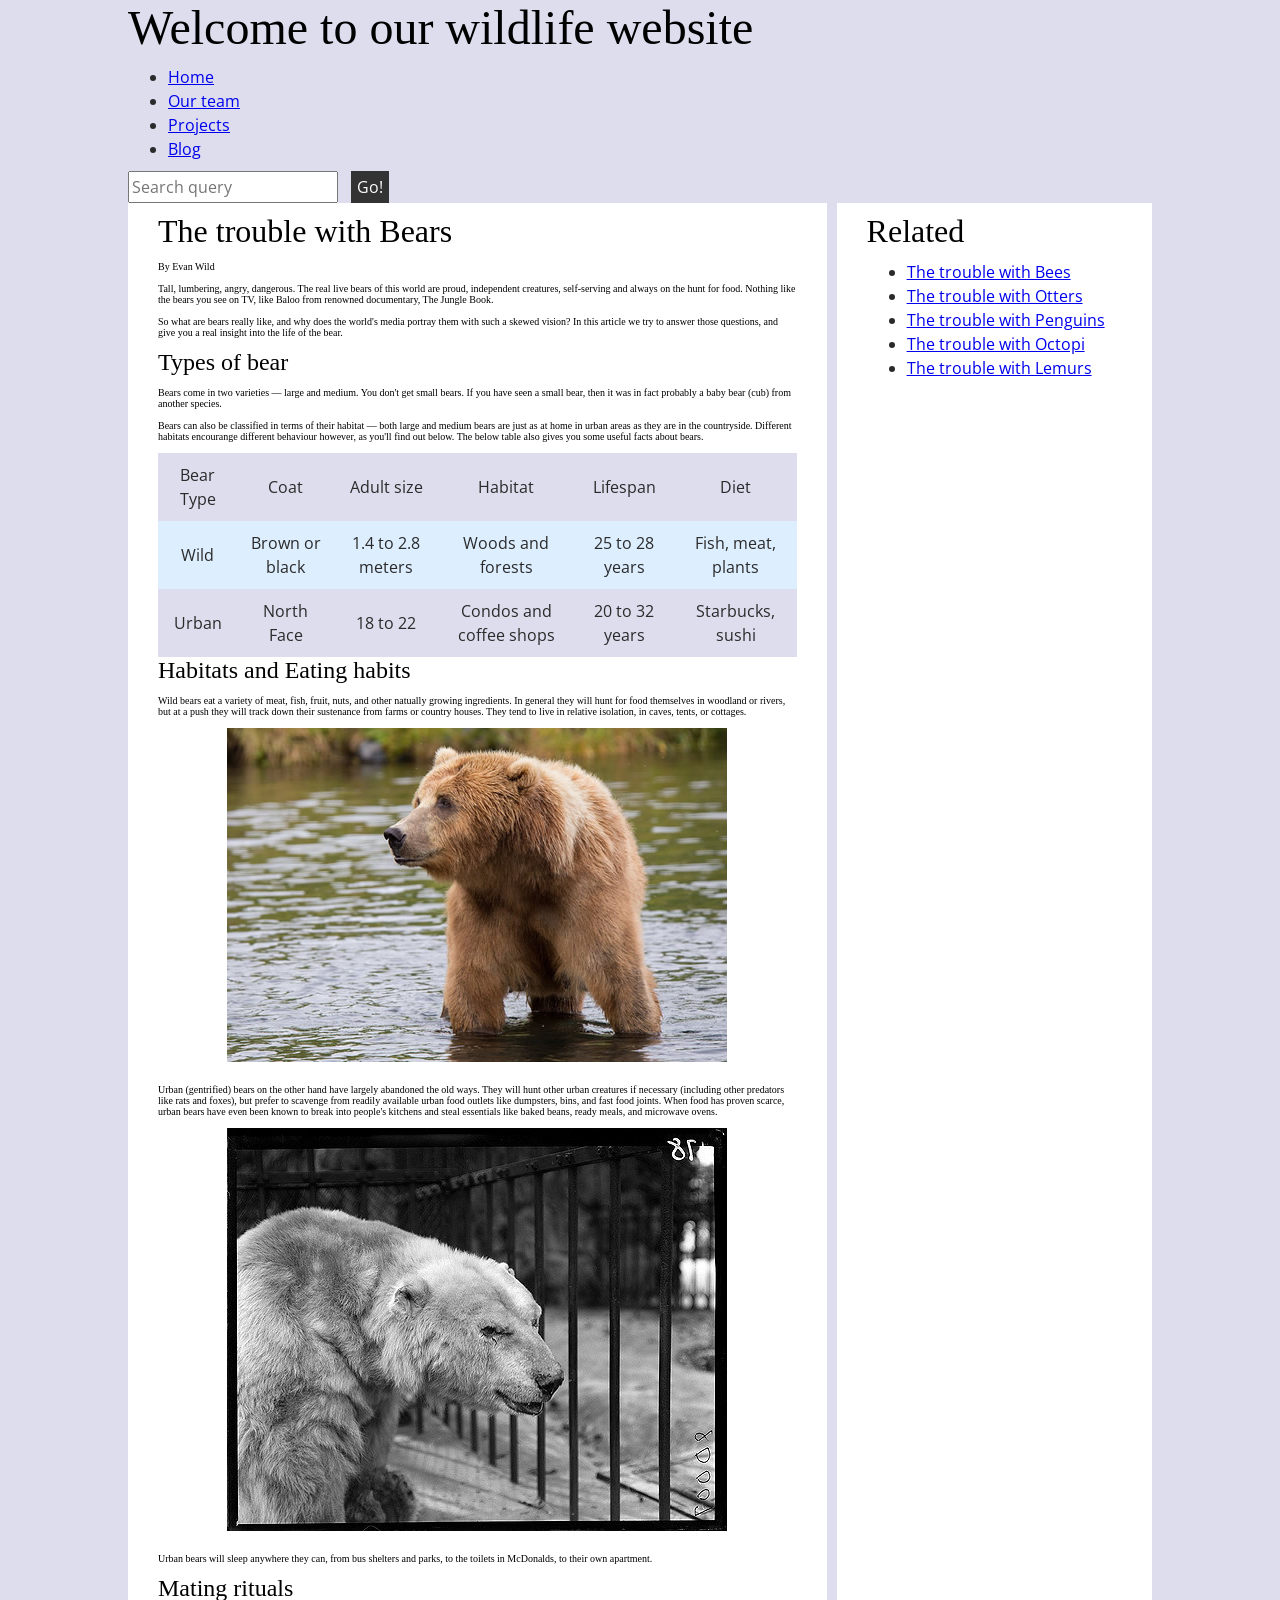
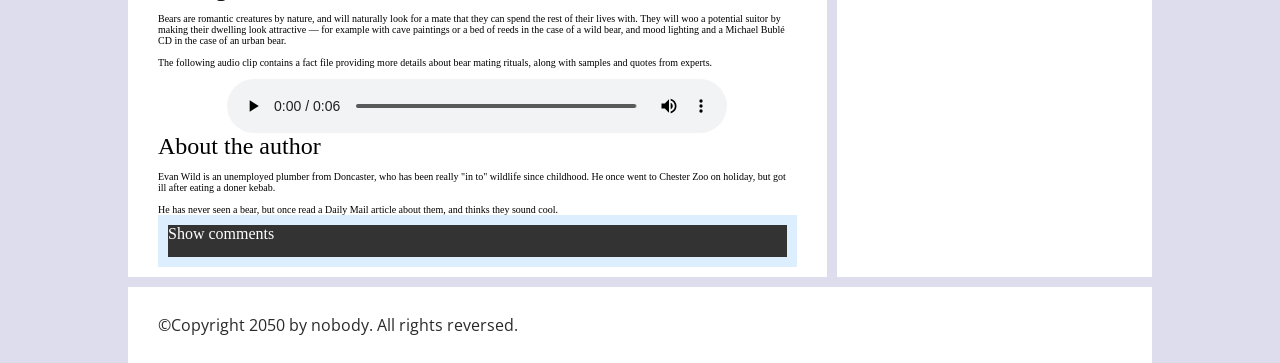
<file: ica/ica5/index.html>
<!DOCTYPE html>
<html>
  <head>
    <meta charset="utf-8">

    <title>Accessibility assessment</title>
    <link href="https://fonts.googleapis.com/css?family=Open+Sans+Condensed:300|Sonsie+One" rel="stylesheet" type="text/css">
    <link rel="stylesheet" href="style.css">

    <!-- the below three lines are a fix to get HTML5 semantic elements working in old versions of Internet Explorer-->
    <!--[if lt IE 9]>
      <script src="http://html5shiv.googlecode.com/svn/trunk/html5.js"></script>
    <![endif]-->
  </head>

  <body>
    <div class="header">
      <font size="7">Welcome to our wildlife website</font>
    </div>

    <div class="nav">
      <ul>
        <li><a href="#">Home</a></li>
        <li><a href="#">Our team</a></li>
        <li><a href="#">Projects</a></li>
        <li><a href="#">Blog</a></li>
      </ul>

      <form class="search">
        <input type="search" name="q" placeholder="Search query">
        <input type="submit" value="Go!">
      </form>
    </div>

    <main>
      <article>
        <font size="6">The trouble with Bears</font>
        <br><br>
        By Evan Wild
        <br><br>
        Tall, lumbering, angry, dangerous. The real live bears of this world are proud, independent creatures, self-serving and always on the hunt for food. Nothing like the bears you see on TV, like Baloo from renowned documentary, The Jungle Book.
        <br><br>
        So what are bears really like, and why does the world's media portray them with such a skewed vision? In this article we try to answer those questions, and give you a real insight into the life of the bear.
        <br><br>
        <font size="5">Types of bear</font>
        <br><br>
        Bears come in two varieties — large and medium. You don't get small bears. If you have seen a small bear, then it was in fact probably a baby bear (cub) from another species.
        <br><br>
        Bears can also be classified in terms of their habitat — both large and medium bears are just as at home in urban areas as they are in the countryside. Different habitats encourange different behaviour however, as you'll find out below. The below table also gives you some useful facts about bears.
        <br><br>
        <table>
          <thead>
            <tr>
              <td>Bear Type</td>
              <td>Coat</td>
              <td>Adult size</td>
              <td>Habitat</td>
              <td>Lifespan</td>
              <td>Diet</td>
            </tr>
          </thead>
          <tbody>
            <tr>
              <td>Wild</td>
              <td>Brown or black</td>
              <td>1.4 to 2.8 meters</td>
              <td>Woods and forests</td>
              <td>25 to 28 years</td>
              <td>Fish, meat, plants</td>
            </tr>
            <tr>
              <td>Urban</td>
              <td>North Face</td>
              <td>18 to 22</td>
              <td>Condos and coffee shops</td>
              <td>20 to 32 years</td>
              <td>Starbucks, sushi</td>
            </tr>
          </tbody>
        </table>

        <font size="5">Habitats and Eating habits</font>
        <br><br>
        Wild bears eat a variety of meat, fish, fruit, nuts, and other natually growing ingredients. In general they will hunt for food themselves in woodland or rivers, but at a push they will track down their sustenance from farms or country houses. They tend to live in relative isolation, in caves, tents, or cottages.
        <br><br>
        <img src="media/wild-bear.jpg">
        <br><br>
        Urban (gentrified) bears on the other hand have largely abandoned the old ways. They will hunt other urban creatures if necessary (including other predators like rats and foxes), but prefer to scavenge from readily available urban food outlets like dumpsters, bins, and fast food joints. When food has proven scarce, urban bears have even been known to break into people's kitchens and steal essentials like baked beans, ready meals, and microwave ovens.
        <br><br>
        <img src="media/urban-bear.jpg">
        <br><br>
        Urban bears will sleep anywhere they can, from bus shelters and parks, to the toilets in McDonalds, to their own apartment.
        <br><br>
        <font size="5">Mating rituals</font>
        <br><br>
        Bears are romantic creatures by nature, and will naturally look for a mate that they can spend the rest of their lives with. They will woo a potential suitor by making their dwelling look attractive — for example with cave paintings or a bed of reeds in the case of a wild bear, and mood lighting and a Michael Bublé CD in the case of an urban bear.
        <br><br>
        The following audio clip contains a fact file providing more details about bear mating rituals, along with samples and quotes from experts.
        <br><br>
        <audio controls>
          <source src="media/bear.mp3" type="audio/mp3">
          <source src="media/bear.ogg" type="audio/ogg">
          <p>It looks like your browser doesn't support HTML5 audio players.</p>
        </audio>

        <aside>

          <font size="5">About the author</font>
        <br><br>
          Evan Wild is an unemployed plumber from Doncaster, who has been really "in to" wildlife since childhood. He once went to Chester Zoo on holiday, but got ill after eating a doner kebab.
        <br><br>
          He has never seen a bear, but once read a Daily Mail article about them, and thinks they sound cool.

        </aside>
        <section class="comments">
          <div class="show-hide">Show comments</div>

          <div class="comment-wrapper">

            <font size="6">Add comment</font>

            <form class="comment-form">
              <div class="flex-pair">
                Your name:
                <input type="text" name="name" id="name" placeholder="Enter your name">
              </div>
              <div class="flex-pair">
                Your comment:
                <input type="text" name="comment" id="comment" placeholder="Enter your comment">
              </div>
              <div>
                <input type="submit" value="Submit comment">
              </div>
            </form>

            <font size="6">Comments</font>

            <ul class="comment-container">

              <li>

                <p>Bob Fossil</p>

                <p>Oh I am so glad you taught me all about the big brown angry guys in the woods. With their sniffing little noses and their bad attitudes, they can sure be a menace — I was thinking of putting them all in a truck and driving them outta here. I run a zoo, you know.</p>

              </li>

            </ul>

          </div>
        </section>
      </article>

      <div class="secondary">
        <font size="6">Related</font>

        <ul>
          <li><a href="#">The trouble with Bees</a></li>
          <li><a href="#">The trouble with Otters</a></li>
          <li><a href="#">The trouble with Penguins</a></li>
          <li><a href="#">The trouble with Octopi</a></li>
          <li><a href="#">The trouble with Lemurs</a></li>
        </ul>
      </div>
    </main>

    <footer>
      <p>©Copyright 2050 by nobody. All rights reversed.</p>
    </footer>

    <script src="main.js"></script>

  </body>
</html>
</file>
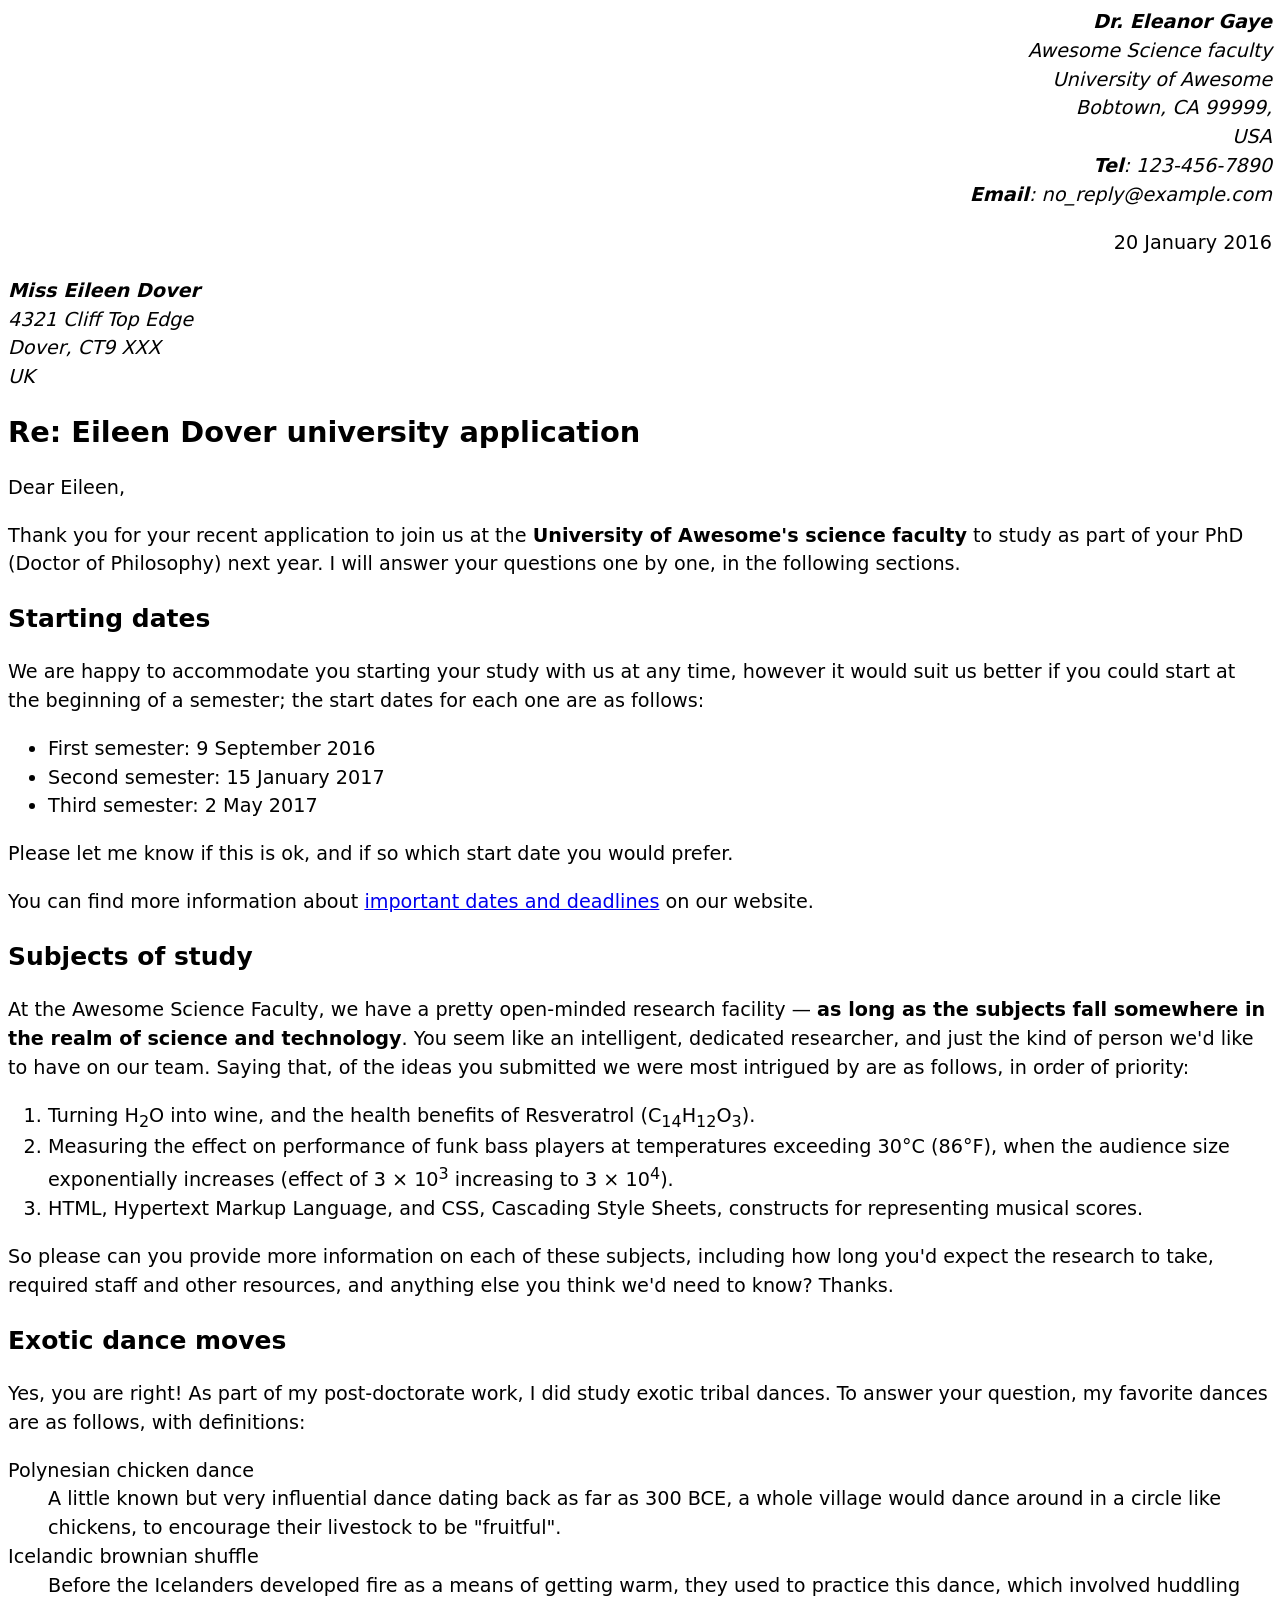
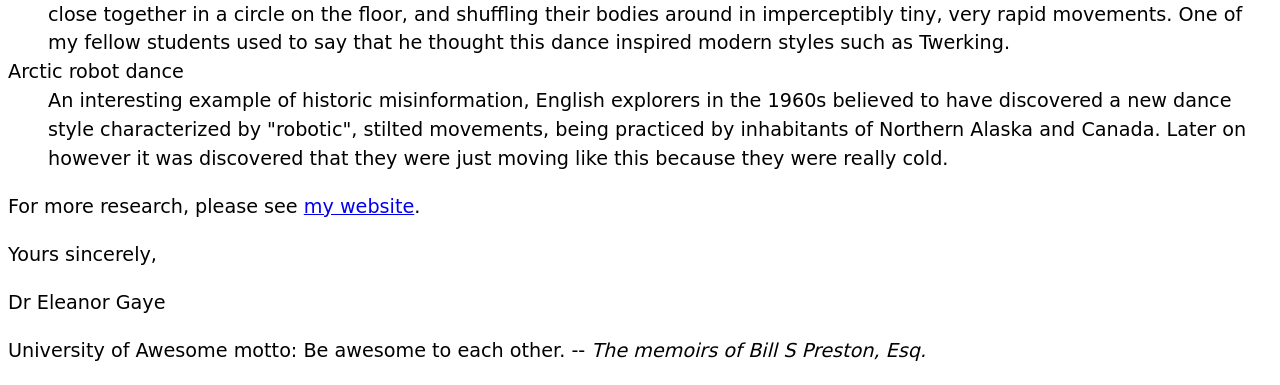
<file: ica/ica3.html>
<html lang="en">
    <head>
        <meta charset="utf-8">
        <meta name="author" content="Dr. Eleanor Gaye">
        <style>
                body {
            font: 1.2em / 1.5 system-ui;
            }

            .sender-column {
            text-align: right;
            }

            h1 {
            font-size: 1.5em;
            }

            h2 {
            font-size: 1.3em;
            }
        </style>
    </head>

    <body>
            <address class="sender-column">
                <strong>Dr. Eleanor Gaye</strong><br>
                Awesome Science faculty<br>
                University of Awesome<br>
                Bobtown, CA 99999,<br>
                USA<br>
                <strong>Tel</strong>: 123-456-7890<br>
                <strong>Email</strong>: no_reply@example.com
            </address>

            <p class="sender-column">
                <time datetime="2016-01-20">20 January 2016</time>
            </p>

        <address>
            <strong>Miss Eileen Dover</strong><br>
            4321 Cliff Top Edge<br>
            Dover, CT9 XXX<br>
            UK
        </address>

        <h1>Re: Eileen Dover university application</h1>

        <p>Dear Eileen,</p>

        <p>Thank you for your recent application to join us at the <strong>University of
        Awesome's science faculty</strong> to study as part of your
        <abbr>PhD</abbr> (Doctor of Philosophy) next year. I will answer your
        questions one by one, in the following sections.</p>

        <h2>Starting dates</h2>

        <p>We are happy to accommodate you starting your study with us at any time,
        however it would suit us better if you could start at the beginning of a
        semester; the start dates for each one are as follows:</p>

        <ul>
            <li>First semester: <time datetime="2016-09-09">9 September 2016</time></li>
            <li>Second semester: <time datetime="2017-01-15">15 January 2017</time></li>
            <li>Third semester: <time datetime="2017-05-02">2 May 2017</time></li>
        </ul>

        <p>Please let me know if this is ok, and if so which start date you would
        prefer.</p>

        <p>You can find more information about <a href="https://example.com">important dates and deadlines</a> on our website.</p>

        <h2>Subjects of study</h2>

        <p>At the Awesome Science Faculty, we have a pretty open-minded research
        facility — <strong>as long as the subjects fall somewhere in the realm of science
        and technology</strong>. You seem like an intelligent, dedicated researcher, and
        just the kind of person we'd like to have on our team. Saying that, of the
        ideas you submitted we were most intrigued by are as follows, in order of
        priority:</p>

        <ol>
            <li>Turning H<sub>2</sub>O into wine, and the health benefits of Resveratrol
            (C<sub>14</sub>H<sub>12</sub>O<sub>3</sub>).</li>
            <li>Measuring the effect on performance of funk bass players at
            temperatures exceeding 30°C (86°F), when the audience size
            exponentially increases (effect of 3 × 10<sup>3</sup> increasing to 3 × 10<sup>4</sup>).</li>
            <li><abbr>HTML</abbr>, Hypertext Markup Language, and <abbr>CSS</abbr>, Cascading Style Sheets,
            constructs for representing musical scores.</li>
        </ol>

       <p>So please can you provide more information on each of these subjects,
        including how long you'd expect the research to take, required staff and
        other resources, and anything else you think we'd need to know? Thanks.</p>

        <h2>Exotic dance moves</h2>

        <p>Yes, you are right! As part of my post-doctorate work, I
        did study exotic tribal dances. To answer your question, my
        favorite dances are as follows, with definitions:</p>

        <dl>
            <dt>Polynesian chicken dance</dt>
            <dd>A little known but very influential dance dating back as far as
            300 <abbr>BCE</abbr>, a whole village would
            dance around in a circle like chickens, to encourage their livestock to
            be "fruitful".</dd>
            <dt>Icelandic brownian shuffle</dt>
            <dd>Before the Icelanders developed fire as a means of getting warm, they
            used to practice this dance, which involved huddling close together in a
            circle on the floor, and shuffling their bodies around in imperceptibly
            tiny, very rapid movements. One of my fellow students used to say that
            he thought this dance inspired modern styles such as Twerking.</dd>
            <dt>Arctic robot dance</dt >
            <dd>An interesting example of historic misinformation, English explorers in
            the 1960s believed to have discovered a new dance style characterized by
            "robotic", stilted movements, being practiced by inhabitants of Northern
            Alaska and Canada. Later on however it was discovered that they were
            just moving like this because they were really cold.</dd>
        </dl>

        <p>For more research, please see <a href="https://example.com">my website</a>.</p>

        <p>Yours sincerely,</p>

       <p>Dr Eleanor Gaye</p>

        <p>University of Awesome motto: Be awesome to each other. --
        <em>The memoirs of Bill S Preston, <abbr>Esq.</abbr></em></p>
    </body>
</html>
</file>
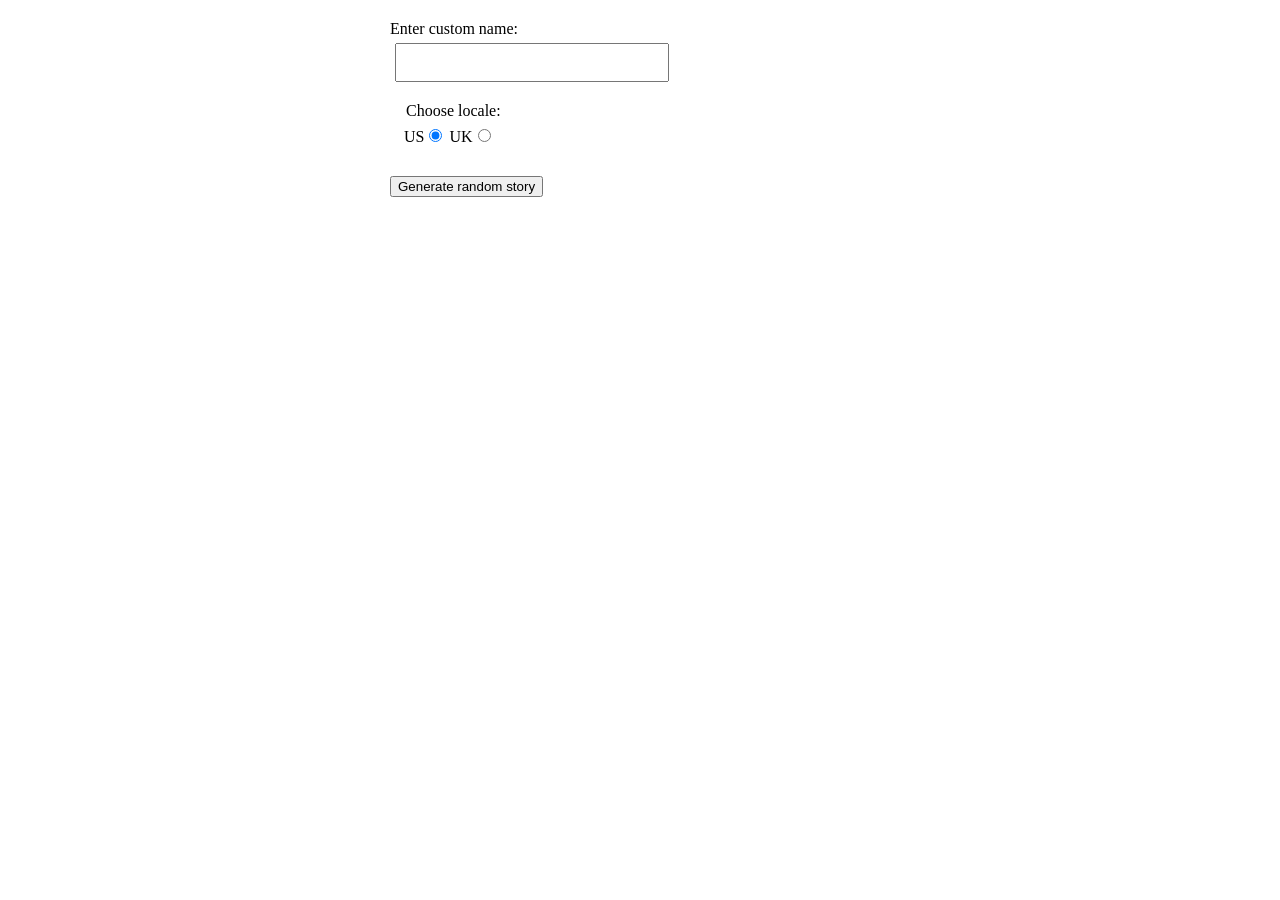
<file: ica/ica11/ica11.html>
<!DOCTYPE html>
<html lang="en">
<head>
    <meta charset="UTF-8">
    <meta name="viewport" content="width=device-width, initial-scale=1.0">
    <title>Document</title>
    <link rel="stylesheet" href="ica11.css" />
    <script src="ica11.js" defer></script>
</head>

<body>

    <div>
    <label for="custom-name">Enter custom name:</label>
    <input id="custom-name" type="text" placeholder="" />
    </div>

    <fieldset>
    <legend>Choose locale:</legend>
    <label for="us">US</label
    ><input id="us" type="radio" name="uk-us" value="us" checked />
    <label for="uk">UK</label
    ><input id="uk" type="radio" name="uk-us" value="uk" />
    </fieldset>

    <div>
    <button class="generate">Generate random story</button>
    </div>
    <!-- Thanks a lot to Willy Aguirre for his help with the code for this assessment -->
    <p class="story"></p>

</body>
</html>
</file>
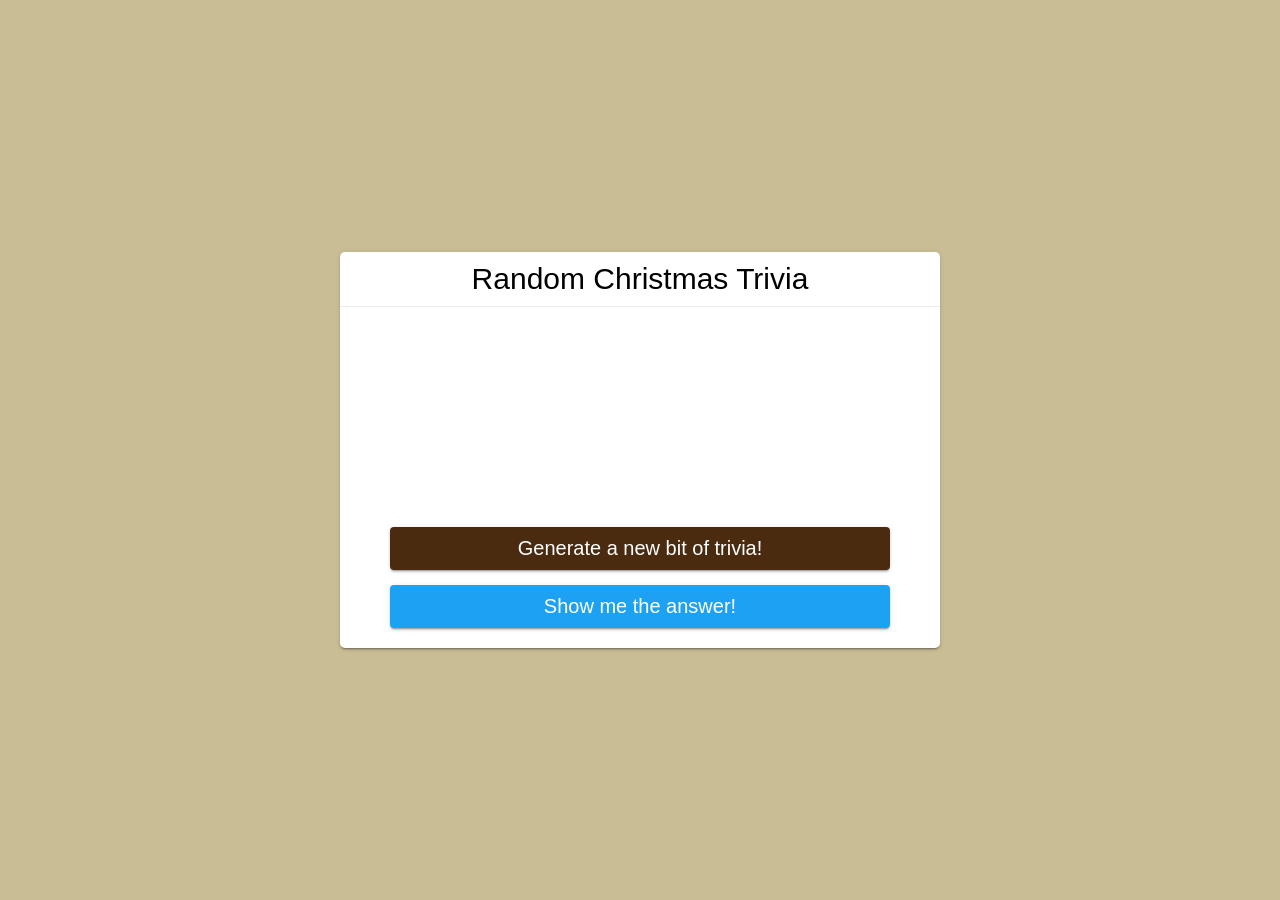
<file: ica/ica12/ica12.html>
<!DOCTYPE html>
<html lang="en">
<head>
    <meta charset="UTF-8">
    <meta http-equiv="X-UA-Compatible" content="IE=edge">
    <meta name="viewport" content="width=device-width, initial-scale=1.0">
    <title>Document</title>
    <link rel="stylesheet" href="ica12.css">
</head>
<body>
    <div class="app">
        <header>Random Christmas Trivia</header>
        <section class="quotes">
          <div class="quote-text" id="js-quote-text"></div>
          <div class="quote-text" id="js-answer-text"></div>
        </section>
        <section class="controls" >
          <button type="button" id="js-new-quote" class="new-quote button">
            Generate a new bit of trivia!
          </button>
          <button type="button" id="js-tweet" class="twitter button">
            Show me the answer!
          </button>
        </section>
      </div>
      <script src="ica12.js"></script>
</body>
</html>
</file>
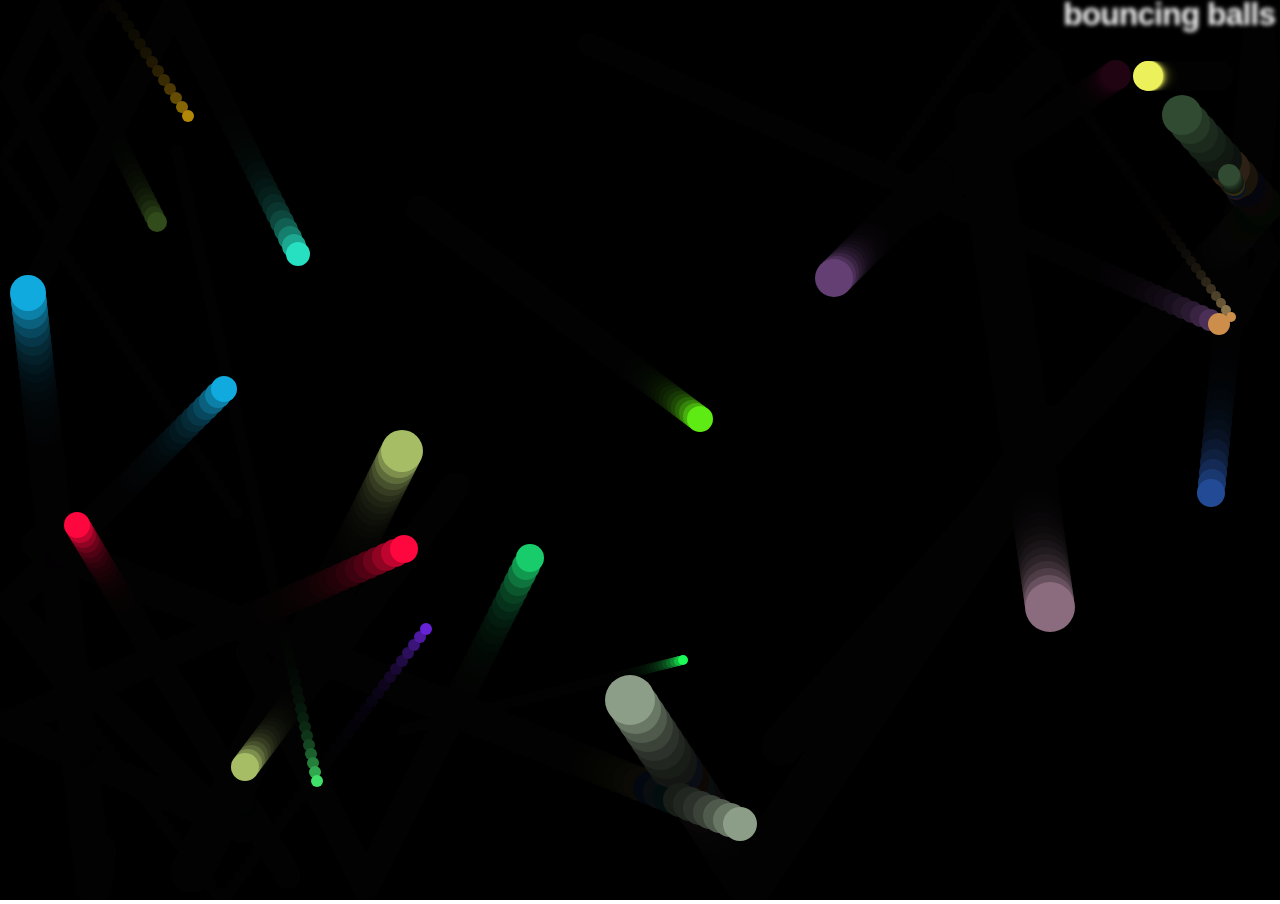
<file: ica/ica13/ica13.html>
<!DOCTYPE html>
<html lang="en-US">
  <head>
    <meta charset="utf-8">
    <meta name="viewport" content="width=device-width">
    <title>Bouncing balls</title>
    <link rel="stylesheet" href="ica13.css">
  </head>

  <body>
    <h1>bouncing balls</h1>
    <canvas></canvas>

    <script src="ica13.js"></script>
  </body>
</html>
</file>
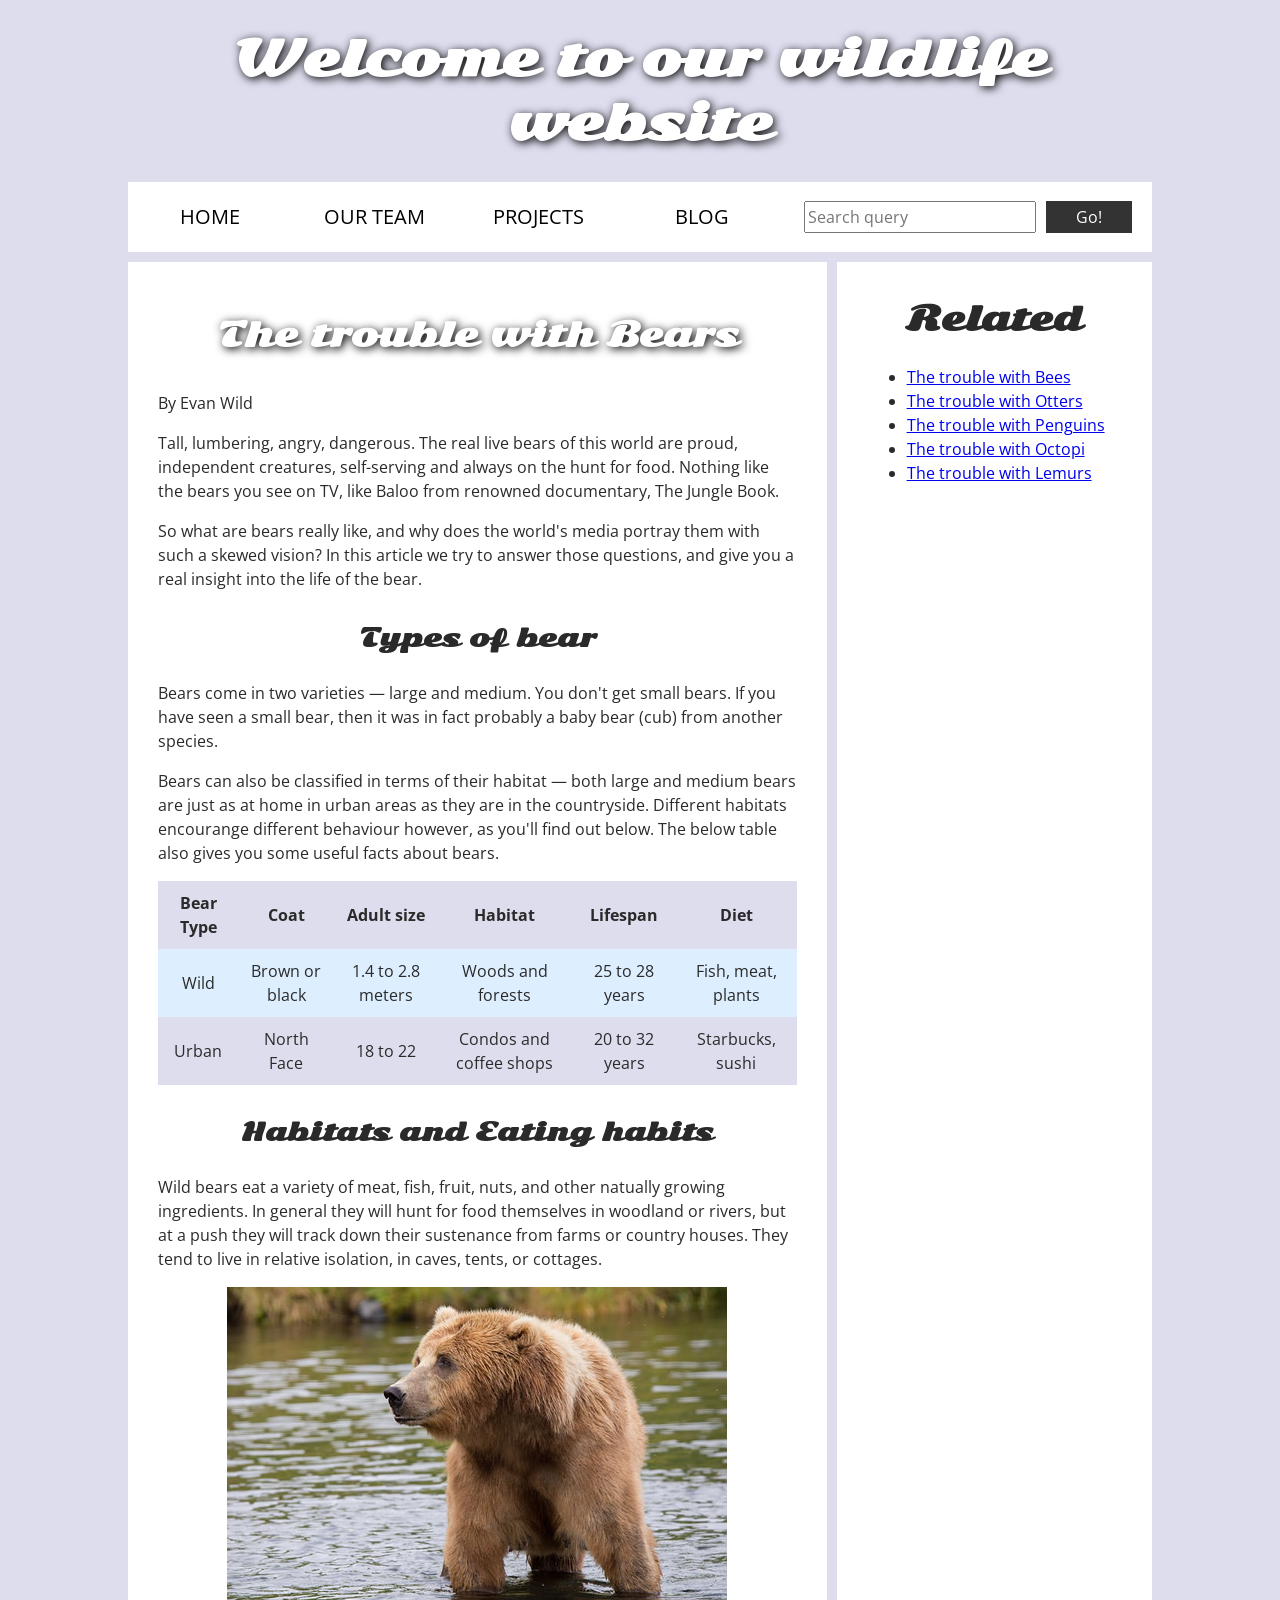
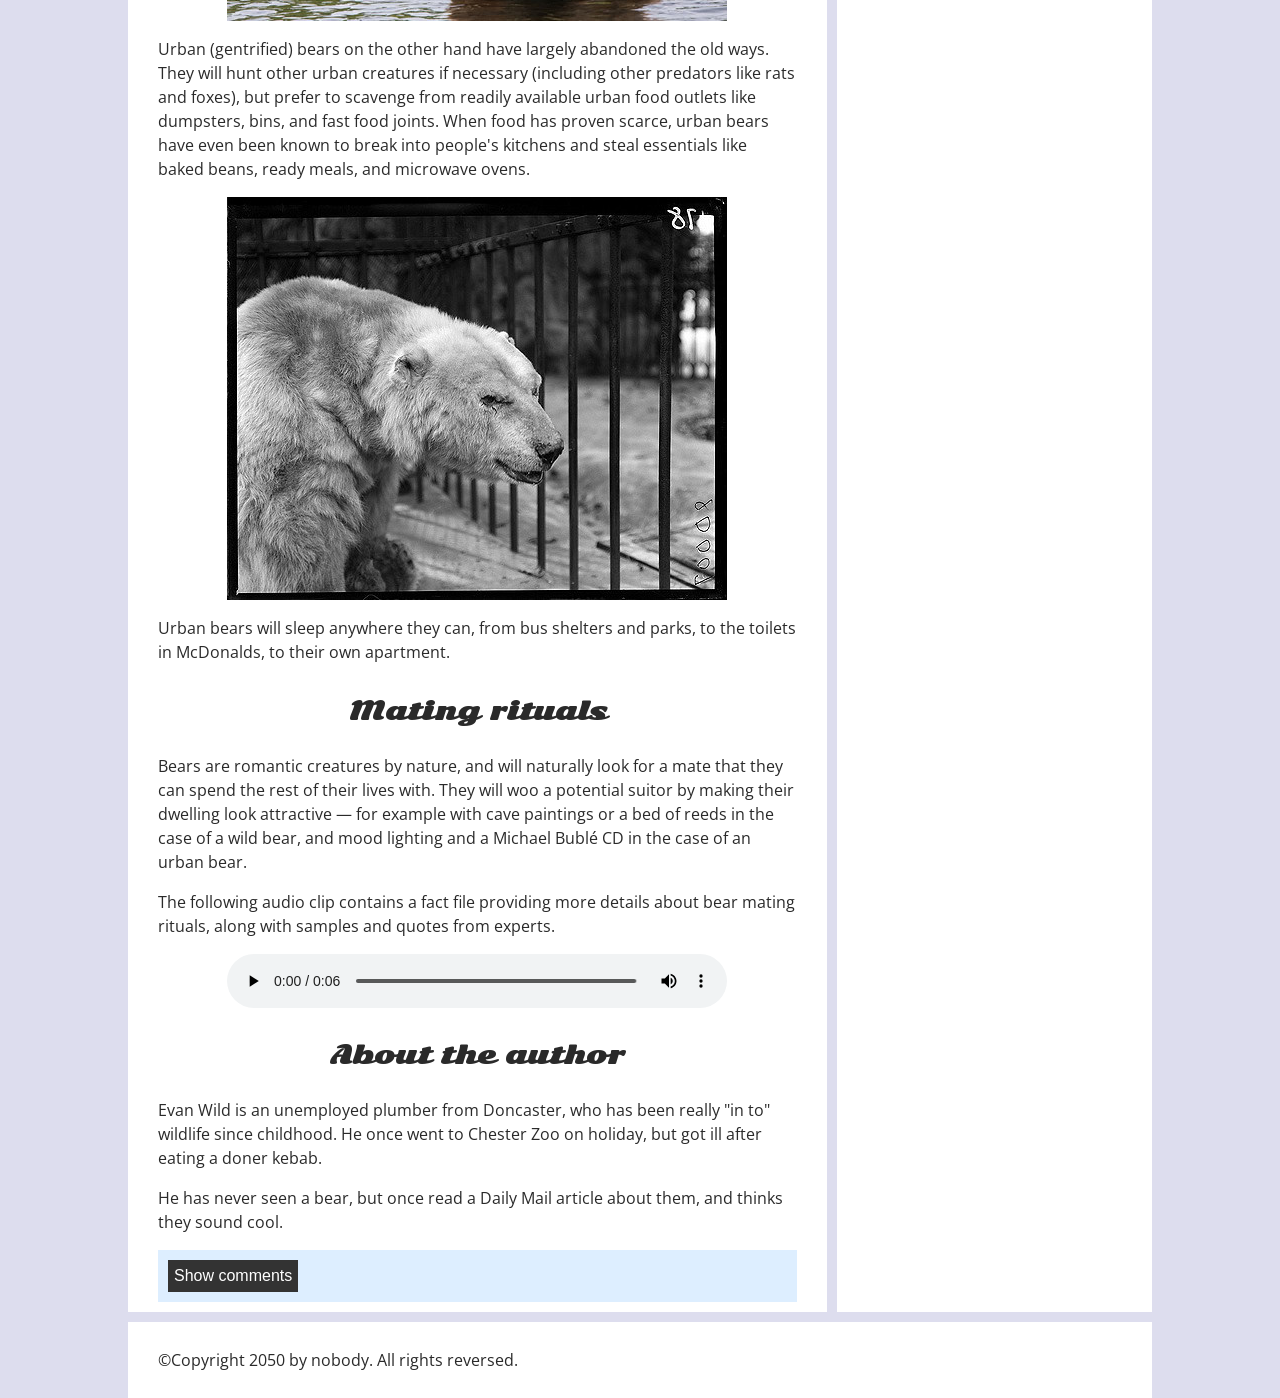
<file: ica/ica5/ica5.html>
<!DOCTYPE html>
<html>
  <head>
    <meta charset="utf-8">

    <title>Accessibility assessment</title>
    <link href="https://fonts.googleapis.com/css?family=Open+Sans+Condensed:300|Sonsie+One" rel="stylesheet" type="text/css">
    <link rel="stylesheet" href="style.css">

    <!-- the below three lines are a fix to get HTML5 semantic elements working in old versions of Internet Explorer-->
    <!--[if lt IE 9]>
      <script src="http://html5shiv.googlecode.com/svn/trunk/html5.js"></script>
    <![endif]-->
  </head>

  <body>
    <header>
      <h1><font size="7">Welcome to our wildlife website</font></h1>
    </header>

    <nav>
      <ul>
        <li><a href="#">Home</a></li>
        <li><a href="#">Our team</a></li>
        <li><a href="#">Projects</a></li>
        <li><a href="#">Blog</a></li>
      </ul>

      <form class="search">
        <input type="search" name="q" placeholder="Search query">
        <input type="submit" value="Go!">
      </form>
    </nav>

    <main>
      <article>
        <h1><font size="6">The trouble with Bears</font></h1>
        <p>By Evan Wild</p>
        <p>Tall, lumbering, angry, dangerous. The real live bears of this world are proud, 
            independent creatures, self-serving and always on the hunt for food. Nothing like the bears you see on TV,
             like Baloo from renowned documentary, The Jungle Book.</p>
        <p>So what are bears really like, and why does the world's media portray them with such a skewed vision? 
            In this article we try to answer those questions, and give you a real insight into the life of the bear.</p>

        <h2><font size="5">Types of bear</font></h2>
        <p>Bears come in two varieties — large and medium. You don't get small bears. 
            If you have seen a small bear, then it was in fact probably a baby bear (cub) from another species.</p>
        <p>Bears can also be classified in terms of their habitat — both large and medium bears are just as at home 
            in urban areas as they are in the countryside. Different habitats encourange different behaviour however,
             as you'll find out below. The below table also gives you some useful facts about bears.</p>
        
        <table alt="Information about different types of bears">
          <thead>
            <tr>
              <td><b>Bear Type</b></td>
              <td><b>Coat</b></td>
              <td><b>Adult size</b></td>
              <td><b>Habitat</b></td>
              <td><b>Lifespan</b></td>
              <td><b>Diet</b></td>
            </tr>
          </thead>
          <tbody>
            <tr>
              <td>Wild</td>
              <td>Brown or black</td>
              <td>1.4 to 2.8 meters</td>
              <td>Woods and forests</td>
              <td>25 to 28 years</td>
              <td>Fish, meat, plants</td>
            </tr>
            <tr>
              <td>Urban</td>
              <td>North Face</td>
              <td>18 to 22</td>
              <td>Condos and coffee shops</td>
              <td>20 to 32 years</td>
              <td>Starbucks, sushi</td>
            </tr>
          </tbody>
        </table>

        <h2><font size="5">Habitats and Eating habits</font></h2>
        
        <p>Wild bears eat a variety of meat, fish, fruit, nuts, and other natually growing ingredients.
             In general they will hunt for food themselves in woodland or rivers, but at a push they will track down 
             their sustenance from farms or country houses. They tend to live in relative isolation, in caves, 
             tents, or cottages.</p>

        <img src="media/wild-bear.jpg" alt="A wild bear in the woods">
        
        <p>Urban (gentrified) bears on the other hand have largely abandoned the old ways. 
          They will hunt other urban creatures if necessary (including other predators like rats and foxes),
           but prefer to scavenge from readily available urban food outlets like dumpsters, bins, and fast food joints. 
           When food has proven scarce, urban bears have even been known to break into people's kitchens and steal 
           essentials like baked beans, ready meals, and microwave ovens.</p>
        
        <img src="media/urban-bear.jpg" alt="An urban bear in the city">
       
        <p>Urban bears will sleep anywhere they can, from bus shelters and parks, to the toilets in McDonalds, 
          to their own apartment.</p>
        
        <h2><font size="5">Mating rituals</font></h2>
        
        <p>Bears are romantic creatures by nature, and will naturally look for a mate that they can spend the 
          rest of their lives with. They will woo a potential suitor by making their dwelling look attractive —
           for example with cave paintings or a bed of reeds in the case of a wild bear, and mood lighting and a 
           Michael Bublé CD in the case of an urban bear.</p>
        
        <p>The following audio clip contains a fact file providing more details about bear mating rituals,
           along with samples and quotes from experts.</p>
        
        <audio controls>
          <source src="media/bear.mp3" type="audio/mp3">
          <source src="media/bear.ogg" type="audio/ogg">
          <p>It looks like your browser doesn't support HTML5 audio players.</p>
        </audio>

        <aside>
          <h2><font size="5">About the author</font></h2>
        
          <p>Evan Wild is an unemployed plumber from Doncaster, who has been really "in to" wildlife since childhood. 
            He once went to Chester Zoo on holiday, but got ill after eating a doner kebab.</p>
        
          <p>He has never seen a bear, but once read a Daily Mail article about them, and thinks they sound cool.</p>

        </aside>
        <section class="comments">
          <button class="show-hide">Show comments</button>

          <div class="comment-wrapper">

            <h2><font size="6">Add comment</font></h2>

            <form class="comment-form">
              <div class="flex-pair">
                Your name:
                <input type="text" name="name" id="name" placeholder="Enter your name">
              </div>
              <div class="flex-pair">
                Your comment:
                <input type="text" name="comment" id="comment" placeholder="Enter your comment">
              </div>
              <div>
                <input type="submit" value="Submit comment">
              </div>
            </form>

            <h2><font size="6">Comments</font></h2>

            <ul class="comment-container">

              <li>

                <p>Bob Fossil</p>

                <p>Oh I am so glad you taught me all about the big brown angry guys in the woods. With their sniffing little noses and their bad attitudes, they can sure be a menace — I was thinking of putting them all in a truck and driving them outta here. I run a zoo, you know.</p>

              </li>

            </ul>

          </div>
        </section>
      </article>

      <div class="secondary">
        <h2><font size="6">Related</font></h2>

        <ul>
          <li><a href="#">The trouble with Bees</a></li>
          <li><a href="#">The trouble with Otters</a></li>
          <li><a href="#">The trouble with Penguins</a></li>
          <li><a href="#">The trouble with Octopi</a></li>
          <li><a href="#">The trouble with Lemurs</a></li>
        </ul>
      </div>
    </main>

    <footer>
      <p>©Copyright 2050 by nobody. All rights reversed.</p>
    </footer>

    <script src="main.js"></script>

  </body>
</html>
</file>
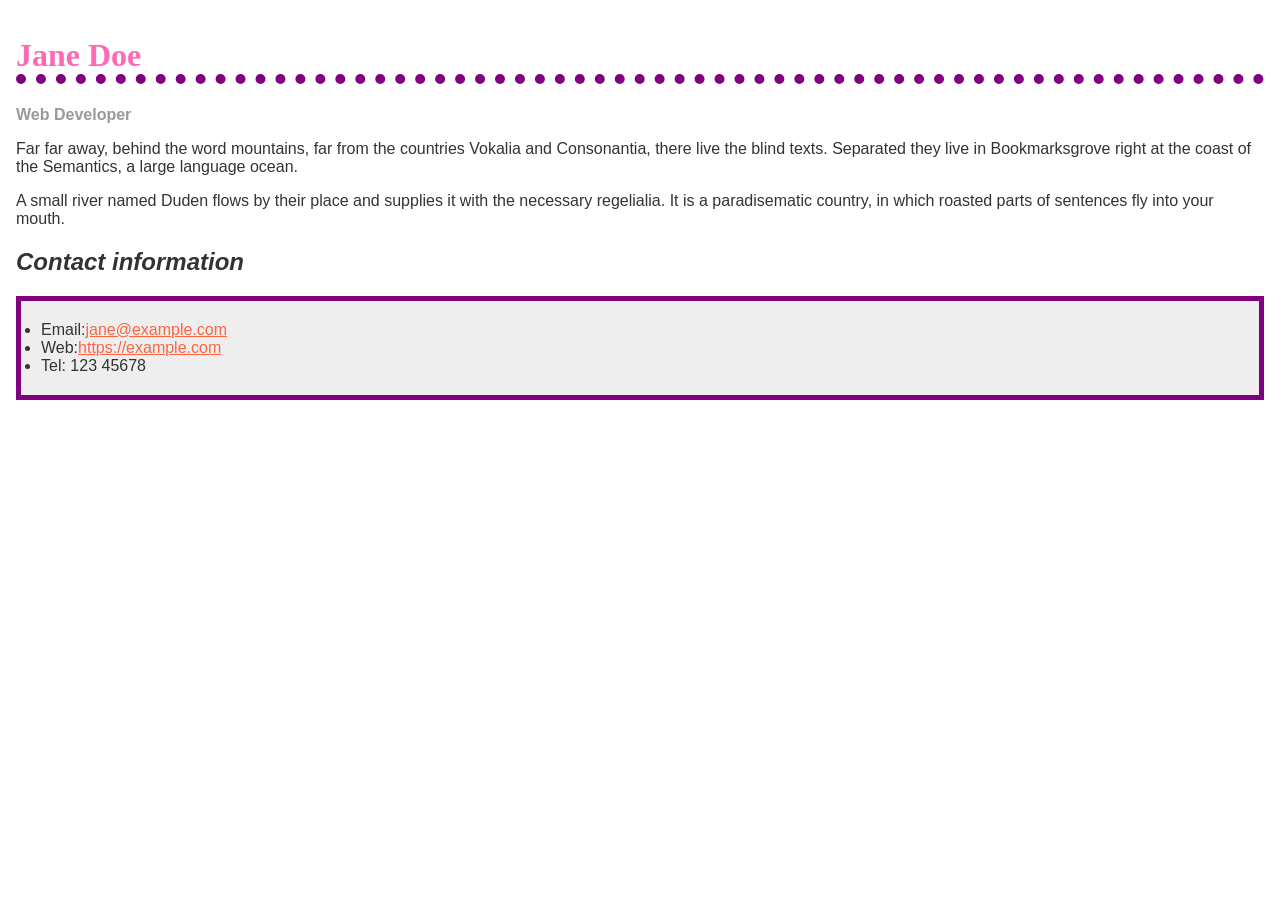
<file: ica/ica7/ica7.html>
<!DOCTYPE html>
<html lang="en">
<head>
    <meta charset="UTF-8">
    <meta name="viewport" content="width=device-width, initial-scale=1.0">
    <title>Jane Doe</title>
    <link rel="stylesheet" href="ica7.css">
</head>
<body>
    <h1>Jane Doe</h1>
        <div class="job-title">Web Developer</div>
            <p>Far far away, behind the word mountains, far from the countries Vokalia
            and Consonantia, there live the blind texts. Separated they live in
            Bookmarksgrove right at the coast of the Semantics, a large language
            ocean.</p>

            <p>A small river named Duden flows by their place and supplies it with the
            necessary regelialia. It is a paradisematic country, in which roasted
            parts of sentences fly into your mouth.</p>

    <h2>Contact information</h2>
        <ul>
            <li>Email:<a href="mailto:jane@example.com">jane@example.com</a></li>
            <li>Web:<a href="https://example.com">https://example.com</a></li>
            <li>Tel: 123 45678</li>
        </ul>
</body>
</html>
</file>
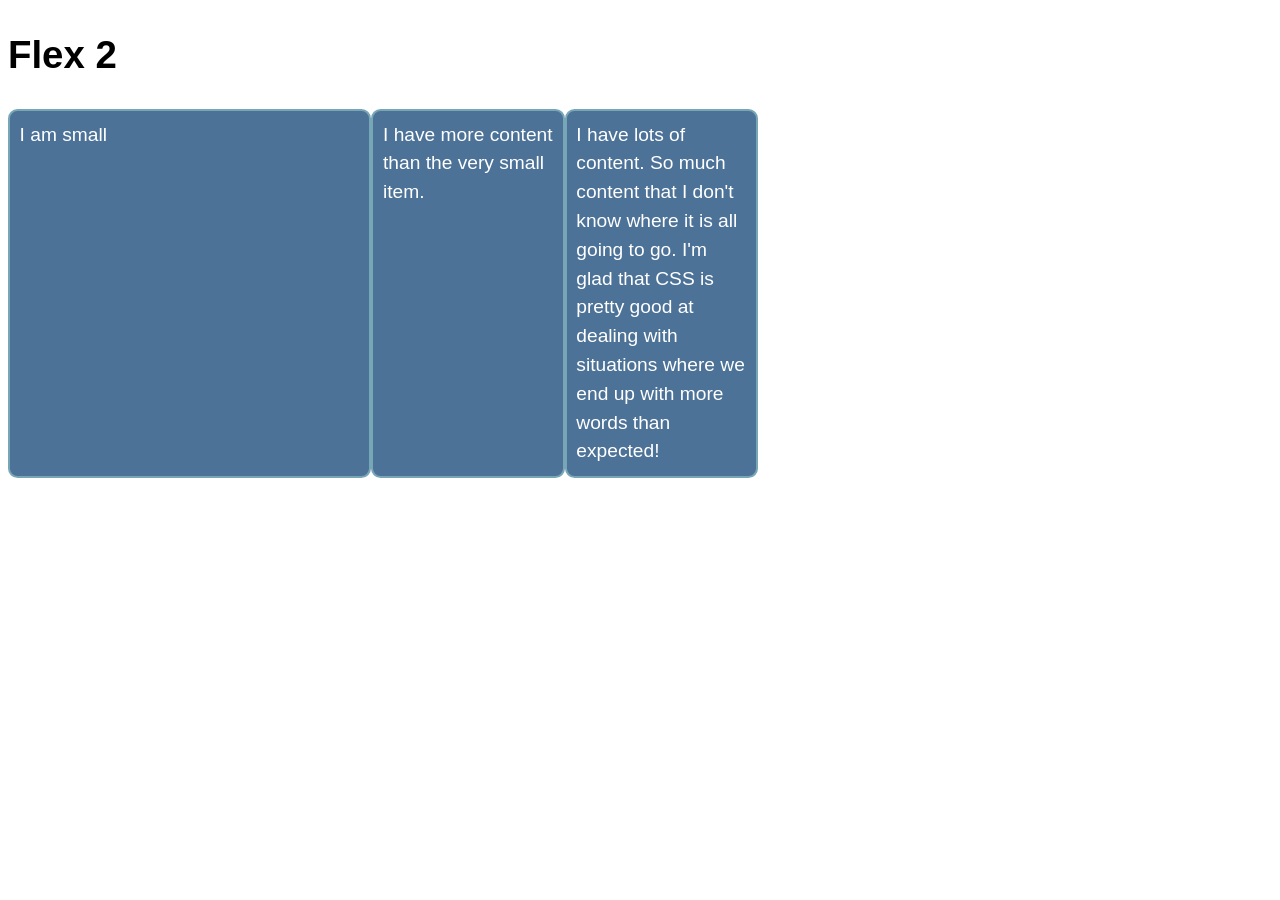
<file: ica/ica8/ica8flex.html>
<!DOCTYPE html>
<html lang="en">
<head>
    <meta charset="UTF-8">
    <meta name="viewport" content="width=device-width, initial-scale=1.0">
    <title>Document</title>
    <link rel="stylesheet" href="ica8flex.css">
</head>
<body>
    <h1>Flex 2</h1>
    <ul>
        <li>I am small</li>
        <li>I have more content than the very small item.</li>
        <li>
            I have lots of content. So much content that I don't know where it is all
            going to go. I'm glad that CSS is pretty good at dealing with situations
            where we end up with more words than expected!
        </li>
    </ul>
</body>
</html>
</file>
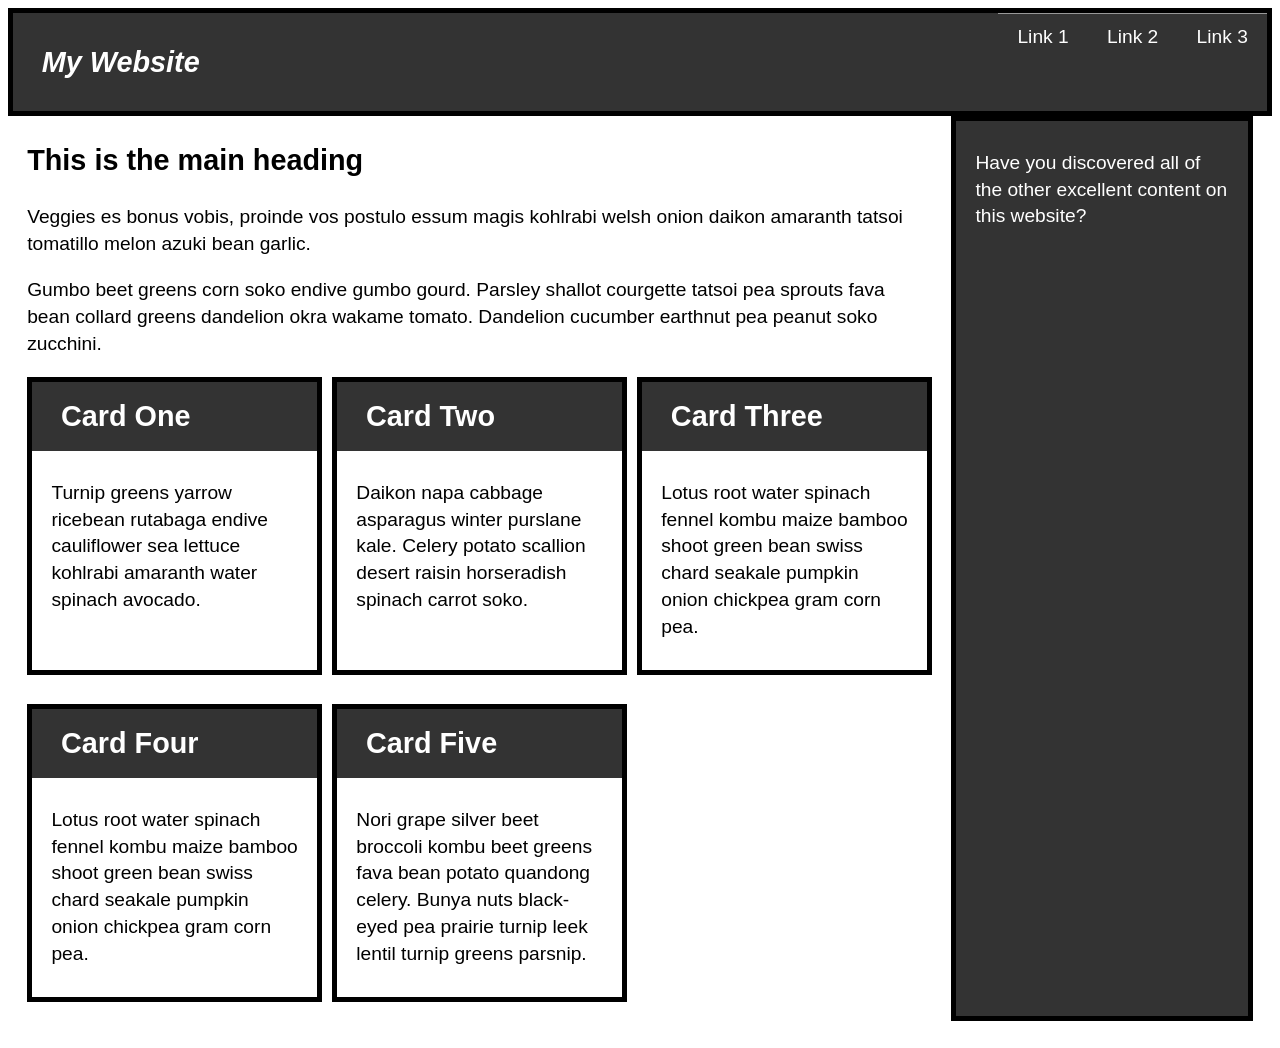
<file: ica/ica8/ica8responsive.html>
<!doctype html>
<html lang="en">
  <head>
    <meta charset="utf-8" />
    <meta name="viewport" content="width=device-width" />
    <title>Responsive Web Design Task: Task</title>
    <link rel="stylesheet" href="ica8responsive.css" />
  </head>

  <body>
    <header>
      <div class="title">My Website</div>
      <nav>
        <ul>
          <li>
            <a href="">Link 1</a>
          </li>
          <li>
            <a href="">Link 2</a>
          </li>
          <li>
            <a href="">Link 3</a>
          </li>
        </ul>
      </nav>
    </header>

    <main>
      <article>
        <h1>This is the main heading</h1>
        <p>
          Veggies es bonus vobis, proinde vos postulo essum magis kohlrabi welsh
          onion daikon amaranth tatsoi tomatillo melon azuki bean garlic.
        </p>

        <p>
          Gumbo beet greens corn soko endive gumbo gourd. Parsley shallot
          courgette tatsoi pea sprouts fava bean collard greens dandelion okra
          wakame tomato. Dandelion cucumber earthnut pea peanut soko zucchini.
        </p>

        <ul class="cards">
          <li>
            <h2>Card One</h2>
            <div class="inner">
              <p>
                Turnip greens yarrow ricebean rutabaga endive cauliflower sea
                lettuce kohlrabi amaranth water spinach avocado.
              </p>
            </div>
          </li>
          <li>
            <h2>Card Two</h2>
            <div class="inner">
              <p>
                Daikon napa cabbage asparagus winter purslane kale. Celery
                potato scallion desert raisin horseradish spinach carrot soko.
              </p>
            </div>
          </li>
          <li>
            <h2>Card Three</h2>
            <div class="inner">
              <p>
                Lotus root water spinach fennel kombu maize bamboo shoot green
                bean swiss chard seakale pumpkin onion chickpea gram corn pea.
              </p>
            </div>
          </li>
          <li>
            <h2>Card Four</h2>
            <div class="inner">
              <p>
                Lotus root water spinach fennel kombu maize bamboo shoot green
                bean swiss chard seakale pumpkin onion chickpea gram corn pea.
              </p>
            </div>
          </li>
          <li>
            <h2>Card Five</h2>
            <div class="inner">
              <p>
                Nori grape silver beet broccoli kombu beet greens fava bean
                potato quandong celery. Bunya nuts black-eyed pea prairie turnip
                leek lentil turnip greens parsnip.
              </p>
            </div>
          </li>
        </ul>
      </article>
      <aside class="sidebar">
        <p>
          Have you discovered all of the other excellent content on this
          website?
        </p>
      </aside>
    </main>
  </body>
</html>
</file>
<file: ica/ica5/style.css>
/* || General setup */

html, body {
  margin: 0;
  padding: 0;
}

html {
  font-size: 10px;
  background-color: #dde;
}

body {
  width: 80%;
  min-width: 1024px;
  margin: 0 auto;
}

/* || typography */

h1, h2, h3 {
  font-family: 'Sonsie One', cursive;
  color: #2a2a2a;
}

p, input, li, table, label {
  font-family: 'Open Sans Condensed', sans-serif;
  color: #2a2a2a;
}

h1 {
  font-size: 4rem;
  text-align: center;
  color: white;
  text-shadow: 2px 2px 10px black;
}

h2 {
  font-size: 3rem;
  text-align: center;
}

h3 {
  font-size: 2.2rem;
}

p, li, table {
  font-size: 1.6rem;
  line-height: 1.5;
}

/* || header layout */

nav, article, footer, .secondary {
  background-color: white;
}

article, footer, .secondary {
  padding: 10px 30px;
}

article {
  margin-right: 10px;
}

nav {
  height: 50px;
  display: flex;
  padding: 1% 0;
  margin-bottom: 10px;
}

nav ul {
  padding: 0;
  list-style-type: none;
  flex: 2;
  display: flex;
}

nav li {
  display: inline;
  text-align: center;
  flex: 1;
}

nav a {
  display: inline-block;
  font-size: 2rem;
  text-transform: uppercase;
  text-decoration: none;
  color: black;
}

nav .search {
  flex: 1;
  display: flex;
  align-items: center;
  height: 100%;
  padding: 0 2em;
}

.search input {
  font-size: 1.6rem;
  height: 32px;
}

.search input[type="search"] {
  flex: 3;
}

.search input[type="submit"] {
  flex: 1;
  margin-left: 1rem;
  background: #333;
  border: 0;
  color: white;
}

/* || main layout */

main {
  display: flex;
}

article {
  flex: 5;
}

.secondary {
  flex: 2;
}

footer {
  margin-top: 10px;
}

/* Table styling */

table {
  width: 100%;
  background-color: #dde;
  border-collapse: collapse;
}

th, td {
  padding: 10px;
}

td {
  text-align: center;
}

th[scope="col"] {
  border-bottom: 1px solid black;
}

tbody tr:nth-child(odd) {
  background-color: #def;
}

/* styling content images and audio */

img, audio {
  display: block;
  margin: 0 auto;
}

audio {
  width: 500px;
}

/* Comments styling */

.comments {
  background-color: #def;
  padding: 10px;
}

.show-hide {
  cursor: pointer;
}

.comments h2 {
  font-size: 2rem;
}

.comments h2:nth-of-type(2) {
  margin-bottom: 0;
}

.comment-form {
  margin-bottom: 3rem;
}

.comment-form .flex-pair {
  display: flex;
  padding: 0 3rem 1rem;
}

.comment-form label {
  align-self: center;
  flex: 2;
  text-align: right;
}

.comment-form input {
  margin-left: 1rem;
  flex: 6;
}

.comment-form input, .comment-form label, .show-hide {
  font-size: 1.6rem;
  height: 32px;
}

.comment-form input[type="submit"], .show-hide {
  background: #333;
  border: 0;
  color: white;
}

.comment-form input[type="submit"] {
  width: 30%;
  display: block;
  margin: 0 auto;
}

.comment-container {
  margin-top: 0;
}

.comment-container li {
  list-style-type: none;
  display: flex;
}

.comment-container li p:nth-child(1) {
  flex: 1;
  font-weight: bold;
}

.comment-container li p:nth-child(2) {
  flex: 5;
}
</file>
<file: ica/ica11/ica11.css>
body {
  font-family:Georgia, 'Times New Roman', Times, serif;
  margin: 0 auto;
  width: 500px;
}

fieldset {
  border: 0;
}

input[type="text"] {
  margin: 5px;
  padding: 10px;
  width: 50%;
  display: block;
}

div,
fieldset {
  margin-top: 20px;
}

p {
  margin-top: 15px;
  background: indigo;
  padding: 20px;
  visibility: hidden;
  border: 10px dotted yellow;
  color: white;
}
</file>
<file: ica/ica12/ica12.css>
html {
    box-sizing: border-box;
  }
  
  *,
  *::before,
  *::after {
    box-sizing: inherit;
    margin: 0;
    padding: 0;
  }
  
  body {
    font-family: -apple-system, BlinkMacSystemFont, "Segoe UI", Roboto, Oxygen-Sans, Ubuntu, Cantarell, "Helvetica Neue", sans-serif;
    background-color: #c9bd95;
  }
  
  .app {
    position: absolute;
    top: 50%;
    left: 50%;
    transform: translate(-50%, -50%);
    width: 600px;
    background-color: white;
    border-radius: 5px;
    box-shadow: 0 2px 2px 0 rgba(0,0,0,.14), 0 3px 1px -2px rgba(0,0,0,.2), 0 1px 5px 0 rgba(0,0,0,.12);
  }
  
  header {
    width: 100%;
    font-size: 30px;
    text-align: center;
    padding: 10px;
    border-bottom: 1px solid #ebebeb;
  }
  
  .quotes {
    padding: 20px 50px;
    min-height: 200px;
  }
  
  .quote-text {
    padding-bottom: 20px;
    font-size: 25px;
    color: black;
  }
  
  .controls {
    width: 100%;
    padding: 20px 50px;
  }
  
  .button {
    display: block;
    color: white;
    border-radius: 4px;
    border: none;
    padding: 10px 20px;
    cursor: pointer;
    text-align: center;
    width: 100%;
    font-size: 20px;
    box-shadow: 0 2px 2px 0 rgba(0,0,0,.14), 0 3px 1px -2px rgba(0,0,0,.2), 0 1px 5px 0 rgba(0,0,0,.12);
  }
  
  .twitter {
    background-color: #1da1f2;
    text-decoration: none;
  }
  
  .twitter:hover {
    background-color: #1e7fbb;
  }
  
  .new-quote {
    background-color: #4A2B0F;
    margin-bottom: 15px;
  }
  
  .new-quote:hover {
    background-color: #6d3b0e;
  }
  
  .new-quote:disabled {
    background-color: #cccccc;
    color: #666666;
    cursor: not-allowed;
  }
  
  @media screen and (max-width: 600px) {
    .app {
      width: 100%;
    }
    .quote-text {
      font-size: 18px;
    }
  }
</file>
<file: ica/ica13/ica13.css>
html, body {
  margin: 0;
}

html {
  font-family: 'Helvetica Neue', Helvetica, Arial, sans-serif;
  height: 100%;
}

body {
  overflow: hidden;
  height: inherit;
}

h1 {
  font-size: 2rem;
  letter-spacing: -1px;
  position: absolute;
  margin: 0;
  top: -4px;
  right: 5px;

  color: transparent;
  text-shadow: 0 0 4px white;
}
</file>
<file: ica/ica7/ica7.css>
body {
    background-color: #fff;
    color: #333;
    font-family: Arial, Helvetica, sans-serif;
    padding: 1em;
    margin: 0;
}

h1 {
    color: hotpink;
    font-size: 2em;
    font-family: Georgia, "Times New Roman", Times, serif;
    border-bottom: 10px dotted purple;
}

h2 {
    font-size: 1.5em;
    font-style: italic;
    }

    .job-title {
    color: #999999;
    font-weight: bold;
}

ul{
    background-color: #eeeeee;
    border: 5px solid purple;
    padding: 20px;
}

a:link, a:visited {
    color: #fb6542;
    }

    a:hover {
    text-decoration: none;
    color: green;
}
</file>
<file: ica/ica8/ica8flex.css>
body {
  font: 1.2em / 1.5 sans-serif;
}
ul {
  max-width: 750px;
  list-style: none;
  padding: 0;
  margin: 0;
}

li {
  background-color: #4d7298;
  border: 2px solid #77a6b6;
  border-radius: 0.5em;
  color: white;
  padding: 0.5em;
}

ul {
  display:flex;
  flex-direction: row;
}

li {
  flex: 1;
}

li:first-child{
    flex-grow: 2;
  }
</file>
<file: ica/ica8/ica8responsive.css>
* {
box-sizing: border-box;
}

html {
font:
    1.2em/1.4 Arial,
    Helvetica,
    sans-serif;
}

body {
padding: 0 0 1em;
}

header {
background-color: #333;
color: #fff;
border: 5px solid #000;
display: flex;
flex-wrap: wrap;
justify-content: space-between;
}

header ul {
list-style: none;
margin: 0;
padding: 0;
display: flex;
}

header a {
color: #fff;
text-decoration: none;
display: block;
padding: 0.5em 1em;
border-top: 1px solid #999;
}

header .title {
font-size: 150%;
font-style: italic;
font-weight: bold;
padding: 1em;
}

main {
padding: 0 1em;
display: grid;
grid-template-columns: 3fr 1fr;
gap: 1em;
}

.cards {
list-style: none;
margin: 0;
padding: 0;
display: grid;
grid-template-columns: 1fr 1fr 1fr;
gap: 10px;
}

.cards li {
border: 5px solid #000;
margin-bottom: 1em;
}

.cards h2 {
background-color: #333;
color: #fff;
margin: 0;
padding: 0.5em 1em;
}

.cards .inner {
padding: 0.5em 1em;
}

.sidebar {
background-color: #333;
border: 5px solid #000;
padding: 0.5em 1em;
color: #fff;
}
</file>
